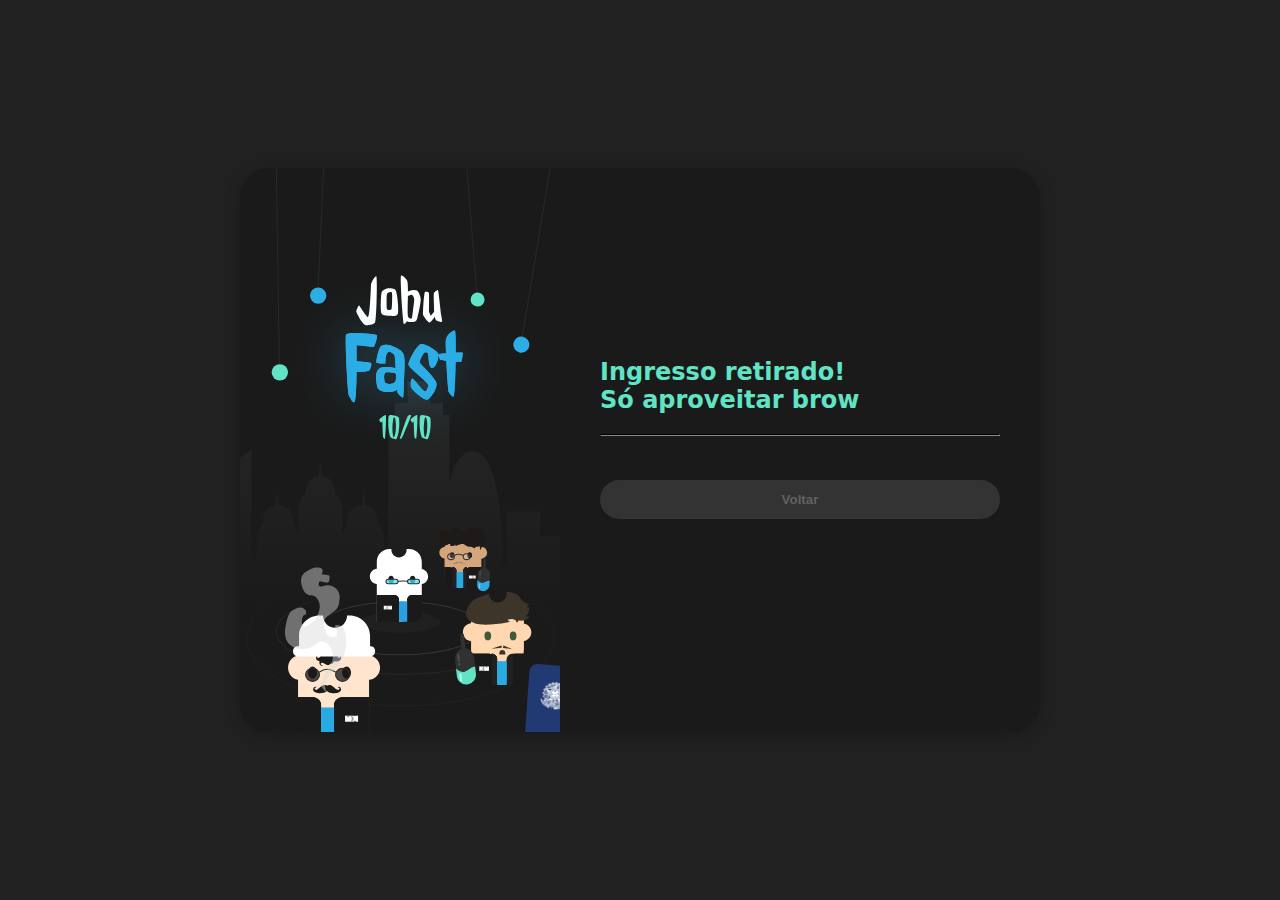
<file: feito.html>
<!DOCTYPE html>
<html lang="en">
<head>
    <meta charset="UTF-8">
    <meta name="viewport" content="width=device-width, initial-scale=1.0">
    <link rel="stylesheet" href="feito.css">
    <title>Ingresso</title>
</head>
<body>
    <div class="container">
        <img class="jobu1" src="img/jobu2.svg" alt="Imagem do evento">
        <div class="form-container">
            <h2 class="title">Ingresso retirado! <br>Só aproveitar brow</h2>
            <hr>
            <P></P>
                    <button type="submit" type="submit" onclick="window.location.href='index.html'"class="submit1">Voltar</button>
                  
                </div>
            </form>
        </div>
    </div>
</body>
</html>
</file>
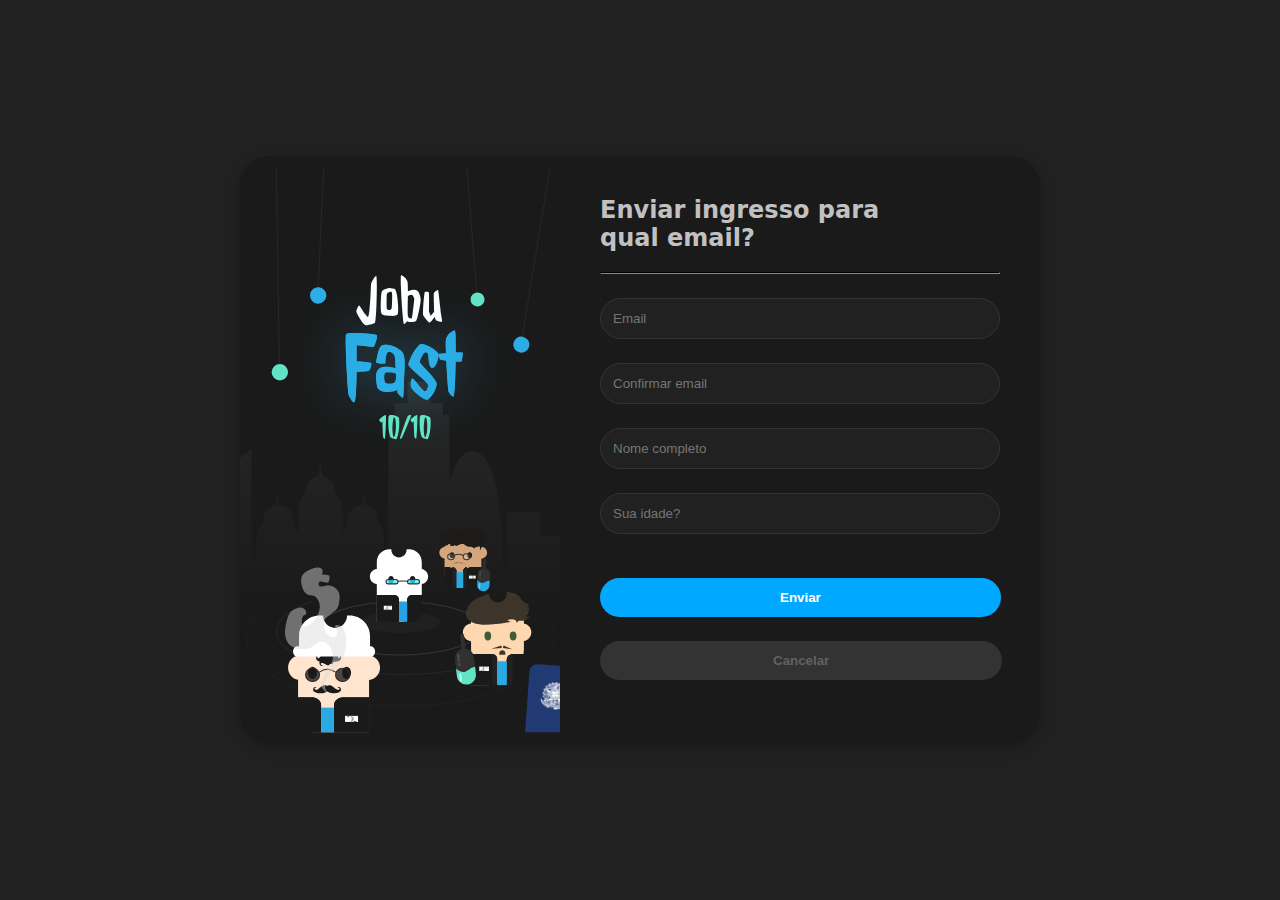
<file: form.html>
<!DOCTYPE html>
<html lang="en">
<head>
    <meta charset="UTF-8">
    <meta name="viewport" content="width=device-width, initial-scale=1.0">
    <link rel="stylesheet" href="form.css">
    <title>Ingresso</title>
</head>
<body>
    <div class="container">
        <img class="jobu1" src="img/jobu2.svg" alt="Imagem do evento">
        <div class="form-container">
            <h2 class="title">Enviar ingresso para <br >qual email?</h2>
            <hr>
            <form action="#">
                <input type="email" placeholder="Email" required>
                <input type="email" placeholder="Confirmar email" required>
                <input type="text" placeholder="Nome completo" required>
                <input type="text" placeholder="Sua idade?" required>

                <div class="button-container">
                    <button type="submit" onclick="window.location.href='feito.html'" class="submit1">Enviar</button>
                    <button type="submit" onclick="window.location.href='index.html'" class="submit2">Cancelar</button>
                </div>
            </form>
        </div>
    </div>
</body>
</html>
</file>
<file: feito.css>
* {
    margin: 0;
    padding: 0;
    box-sizing: border-box;
}

body {
    background-color: #212121;
    font-family: system-ui, -apple-system, BlinkMacSystemFont, 'Segoe UI', Roboto, Oxygen, Ubuntu, Cantarell, 'Open Sans', 'Helvetica Neue', sans-serif;
    display: flex;
    justify-content: center;
    align-items: center;
    height: 100vh;
}

.container {
    display: flex;
    background-color: #1A1A1A;
    border-radius: 30px;
    overflow: hidden;
    width: 800px;
    box-shadow: 0 4px 15px rgba(0, 0, 0, 0.2);
}

.jobu1 {
    width: 40%;
    background-color: #1A1A1A;
}

.form-container {
    padding: 40px;
    width: 60%;
    color: white;
    display: flex;
    flex-direction: column;
    justify-content: center;
}

.form-container h2 {
    margin-bottom: 20px;
    font-size: 24px;
}

.form-container input {
    width: 100%;
    padding: 12px;
    margin-bottom: 24px;
    border-radius: 100px;
    border: 1px solid #333;
    background-color: #212121;
    color: white;
}


button {
    padding: 12px 180px;
    border-radius: 100px;
    border: none;
    cursor: pointer;
    font-weight: bold;
    transition: background-color 0.3s ease;
    color: white;
    margin-bottom: 24px;
    
}

.submit1 {
    background-color: #333;;
    margin-top: 20px;
    color: #616161;

}

.submit1:hover {
    background-color: #0080cc;
    color: #e3e3e3;
}   
hr {
    border-color: #333;
    margin-bottom: 24px;
}

.title{
    color: #61E4C6;
    font-size: 8px;
    margin-bottom: 16px;
}
</file>
<file: form.css>
* {
    margin: 0;
    padding: 0;
    box-sizing: border-box;
}

body {
    background-color: #212121;
    font-family: system-ui, -apple-system, BlinkMacSystemFont, 'Segoe UI', Roboto, Oxygen, Ubuntu, Cantarell, 'Open Sans', 'Helvetica Neue', sans-serif;
    display: flex;
    justify-content: center;
    align-items: center;
    height: 100vh;
}

.container {
    display: flex;
    background-color: #1A1A1A;
    border-radius: 30px;
    overflow: hidden;
    width: 800px;
    box-shadow: 0 4px 15px rgba(0, 0, 0, 0.2);
}

.jobu1 {
    width: 40%;
    background-color: #1A1A1A;
}

.form-container {
    padding: 40px;
    width: 60%;
    color: white;
    display: flex;
    flex-direction: column;
    justify-content: center;
}

.form-container h2 {
    margin-bottom: 20px;
    font-size: 24px;
}

.form-container input {
    width: 100%;
    padding: 12px;
    margin-bottom: 24px;
    border-radius: 100px;
    border: 1px solid #333;
    background-color: #212121;
    color: white;
}


button {
    padding: 12px 180px;
    border-radius: 100px;
    border: none;
    cursor: pointer;
    font-weight: bold;
    transition: background-color 0.3s ease;
    color: white;
    margin-bottom: 24px;
    
}

.submit1 {
    background-color: #00A9FF;
    margin-top: 20px;

}

.submit1:hover {
    background-color: #0080cc;
}

.submit2 {
    background-color: #333;
    padding: 12px 173px;
    color: #616161;
}

.submit2:hover {
    background-color: #cc0000;
    color: #C1C1C1;
}

hr {
    border-color: #333;
    margin-bottom: 24px;
}

.title{
    color: #C1C1C1;
    font-size: 18px;
    margin-bottom: 16px;
}
</file>
